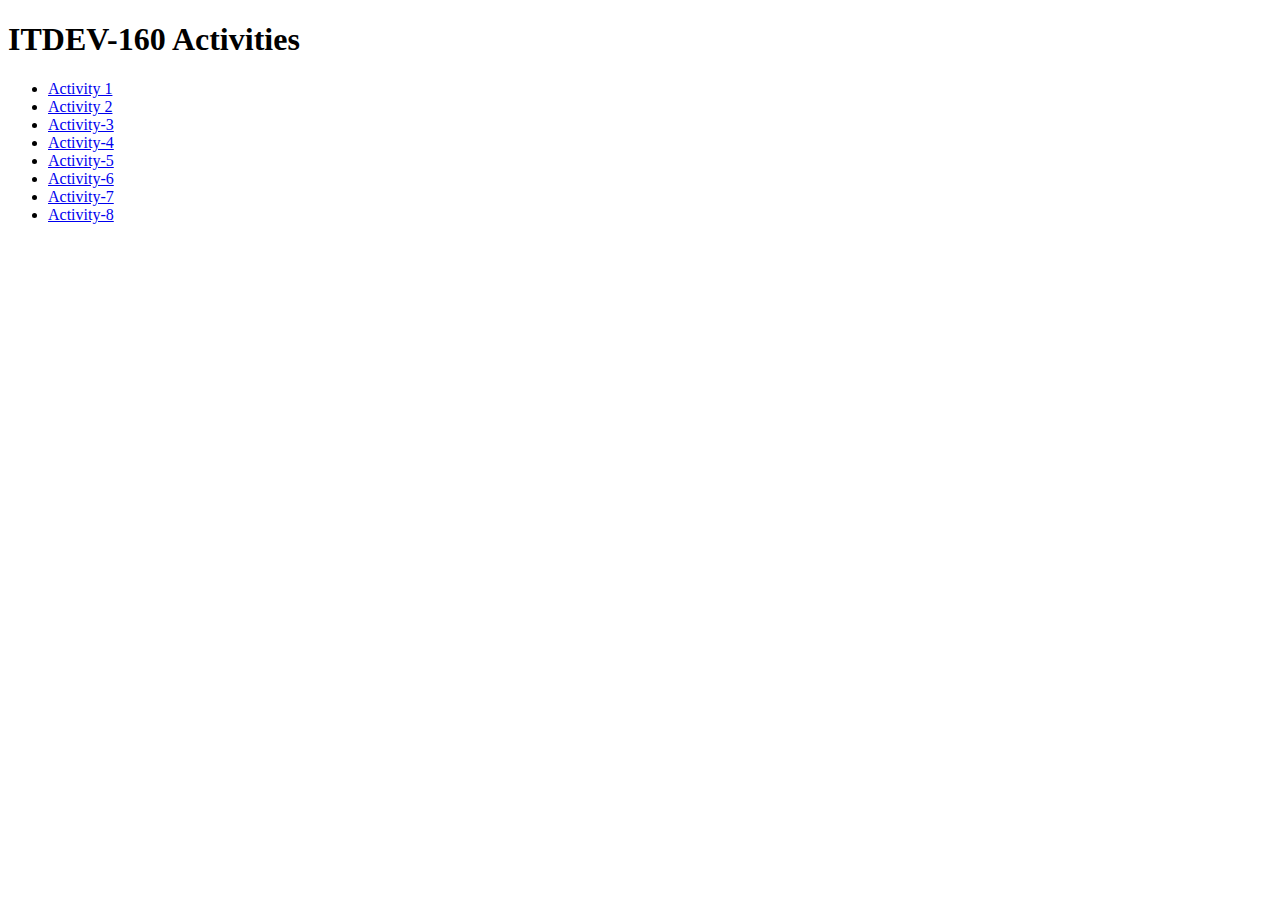
<file: index.html>
<!DOCTYPE html>
<html lang="en">
    <head>
        <meta charset="UTF-8">
        <meta name="viewport" content="width=deivce-width, initial-scale=1.0">
        <title>ITDEV-160 Activities</title>
    </head>
    <body>
        <h1>ITDEV-160 Activities</h1>
        <ul>
            <li><a href="activity-1/index.html">Activity 1</a></li>
            <li><a href="activity-2/index.html">Activity 2</a></li>
            <li><a href="activity-3/index.html">Activity-3</a></li>
            <li><a href="activity-4/index.html">Activity-4</a></li>
            <li><a href="activity-5/index.html">Activity-5</a></li>
            <li><a href="activity-6/index.html">Activity-6</a></li>
            <li><a href="activity-7/index.html">Activity-7</a></li>
            <li><a href="activity-8/index.html">Activity-8</a></li>
        </ul>
    </body>
</html>
</file>
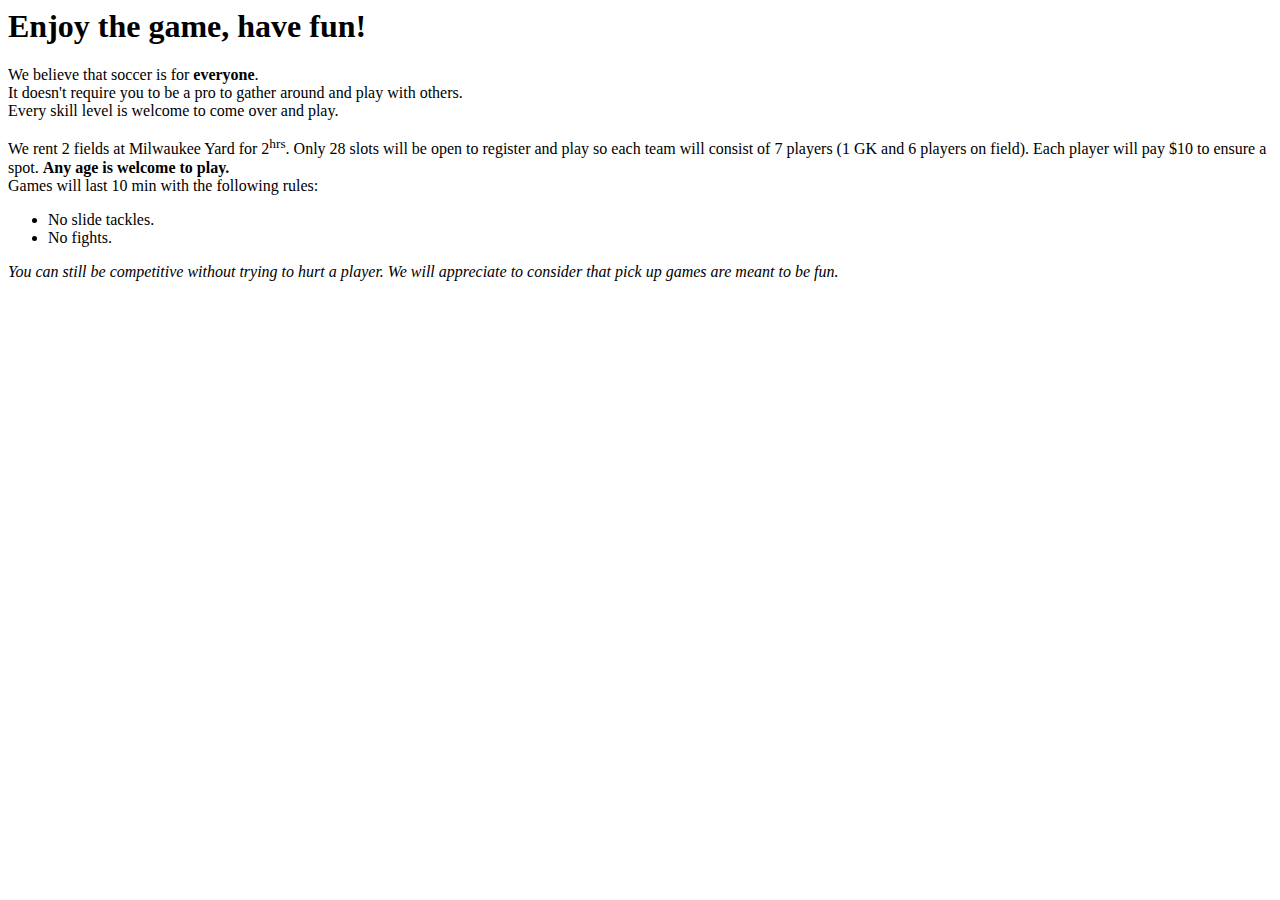
<file: activity-1/index.html>
<html>
    <head>
        <meta charset="utf-8">
        <meta name="viewport" content="width=device-width, initial-scale=1">
        <title>Pick Up Soccer</title>
    </head>
    <body>
        <h1>Enjoy the game, have fun!</h1>
        <p>We believe that soccer is for <strong>everyone</strong>.<br/>
        It doesn't require you to be a pro to gather around and play with others.<br/>
        Every skill level is welcome to come over and play.</p>

        <p>We rent 2 fields at Milwaukee Yard for 2<sup>hrs</sup>. Only 28 slots will be open to register
         and play so each team will consist of 7 players (1 GK and 6 players on field). Each player will
         pay $10 to ensure a spot. <strong>Any age is welcome to play.</strong><br/>
        Games will last 10 min with the following rules:</p>
        <ul>
            <li>
                No slide tackles.
            </li>
            <li>
                No fights. 
            </li>
        </ul>
        <P><em>You can still be competitive without trying to hurt a player.
            We will appreciate to consider
            that pick up games are meant to be fun.</em></P>

    </body>
</html>
</file>
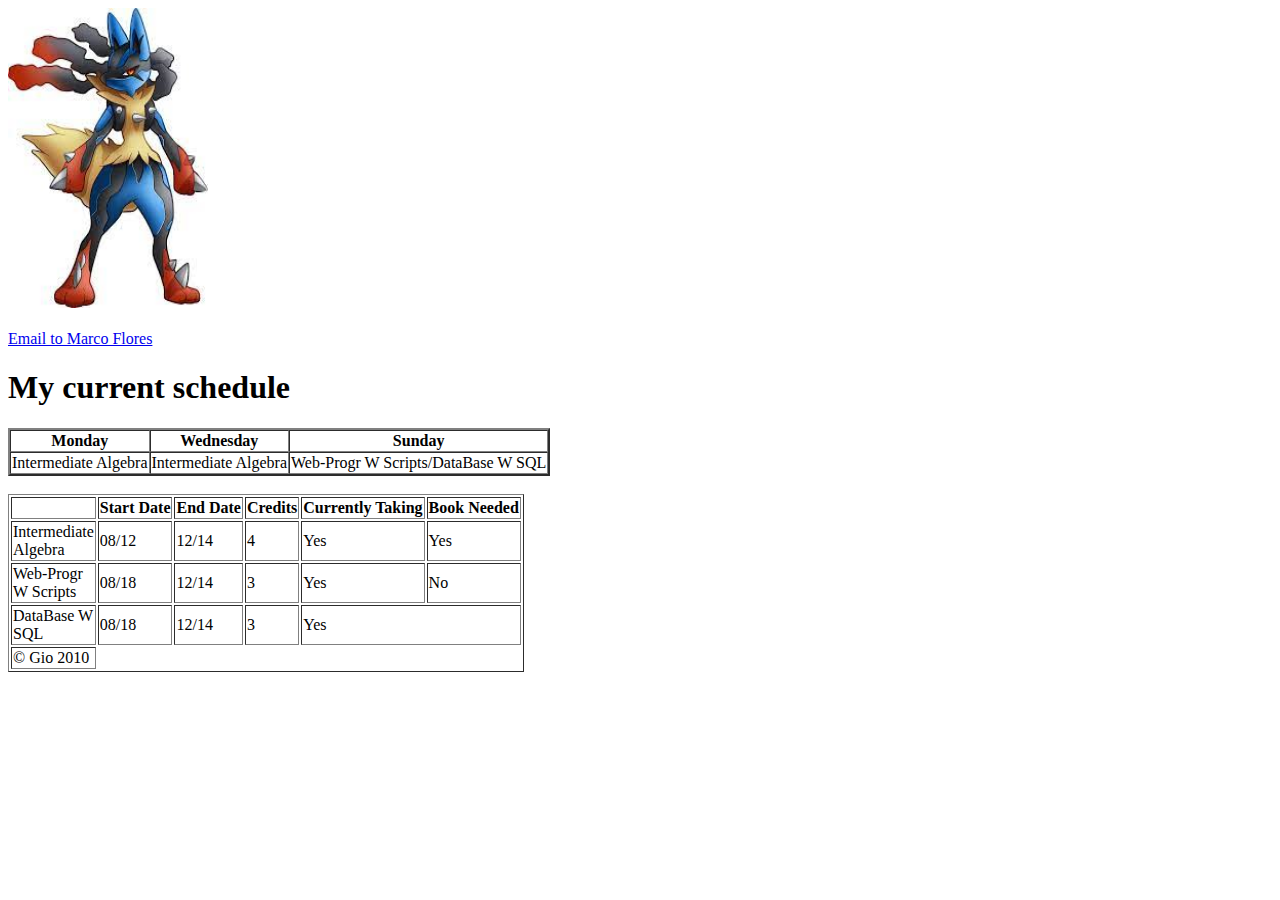
<file: activity-2/index.html>
<!DOCTYPE html>
<html lang="en">
    <head>
        <meta charset="UTF-8">
        <meta name="viewport" content="width=deivce-width, initial-scale=1.0">
        <title>Activity 2</title>
    </head>
    <body>
        <img src="images/Lucario.jpg" alt="pokemon Lucario" width="200" height="300">
        <br>
        <br>
        <a href="mailto: florem88@gmatc.matc.edu">Email to Marco Flores</a>
        <br>

        <h1>My current schedule</h1>

        <table id="sample-table" border="2" cellspacing="0">
            <tr>
                <th>Monday</th>
                <th>Wednesday</th>
                <th>Sunday</th>
            </tr>
            <tr>
                <td>Intermediate Algebra</td>
                <td>Intermediate Algebra</td>
                <td>Web-Progr W Scripts/DataBase W SQL</td>
            </tr>
        </table>
        <br>
        <table id="complex-table" border="1" cellspacing="2">
            <thead>
                <tr>
                 <th width="60"></th>
                 <th scope="col">Start Date</th>
                 <th scope="col">End Date</th>
                 <th scope="col">Credits</th>
                 <th scope="col">Currently Taking</th>
                 <th scope="col">Book Needed</th>
                </tr>
            </thead>
            <tbody>
                <tr>
                    <td>Intermediate Algebra</td>
                    <td>08/12</td>
                    <td>12/14</td>
                    <td>4</td>
                    <td>Yes</td>
                    <td>Yes</td>
                </tr>
                <tr>
                    <td>Web-Progr W Scripts</td>
                    <td>08/18</td>
                    <td>12/14</td>
                    <td>3</td>
                    <td>Yes</td>
                    <td>No</td>
                </tr>
                <tr>
                    <td>DataBase W SQL</td>
                    <td>08/18</td>
                    <td>12/14</td>
                    <td>3</td>
                    <td colspan="2">Yes</td>
                </tr>
            </tbody>
            <tfoot>
                <td>&copy; Gio 2010</td>
            </tfoot>
        </table>
    </body>

</html>
</file>
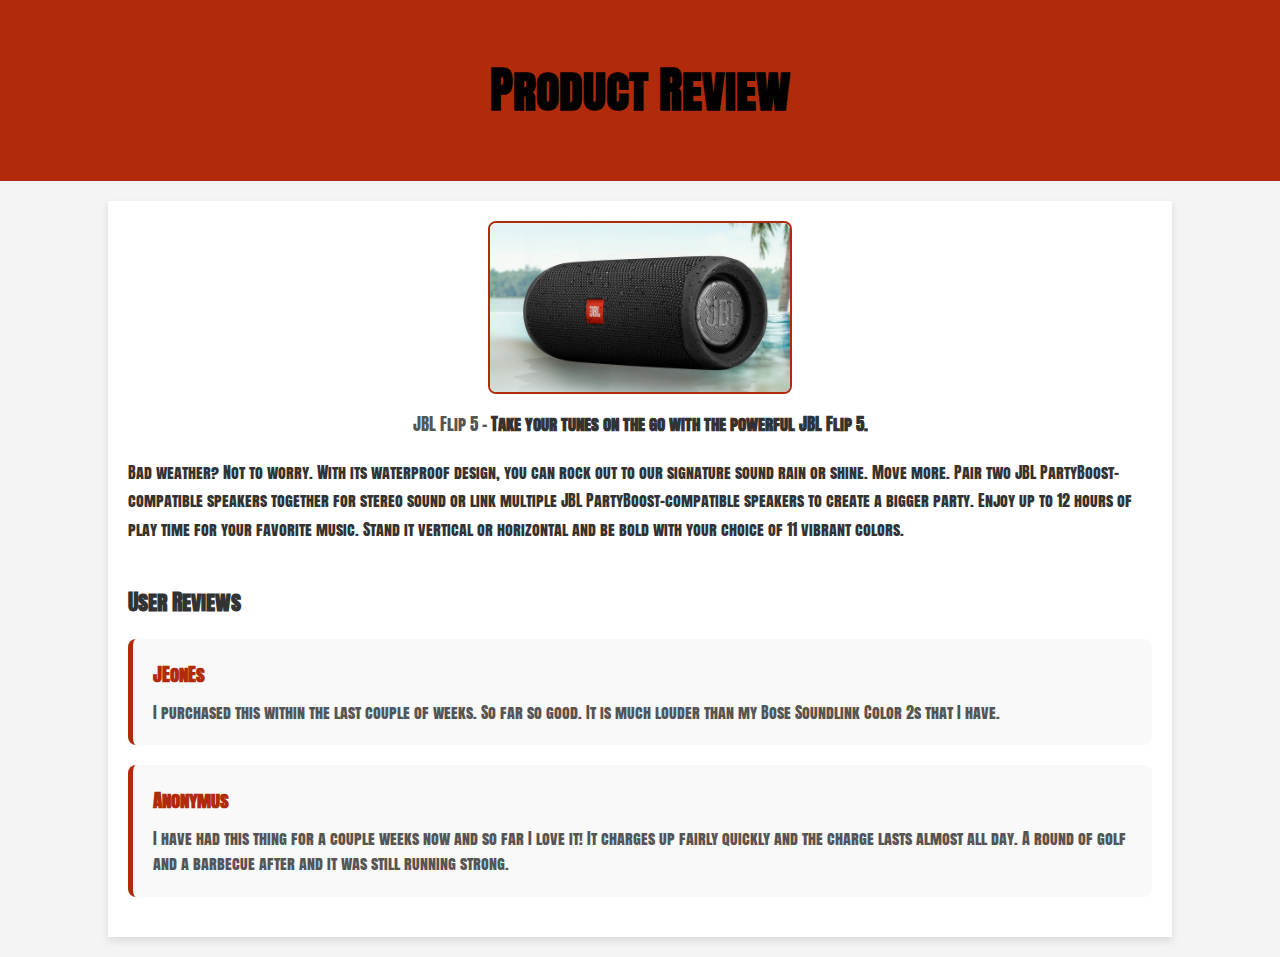
<file: activity-3/index.html>
<!DOCTYPE html>
<html>
    <head>
        <meta charset="utf-8">
        <meta name="viewport" content="width=device-width, initial-scale=1">
        <title>Product Review</title>
        <link rel="stylesheet" type="text/css" href="css/master.css">
        <link rel="stylesheet" type="text/css" href="https://fonts.googleapis.com/css2?family=Anton+SC&display=swap">
    </head>
    <body>
       <header>
        <h1>Product Review</h1>
       </header>
       <main>
        <figure>
            <img src="images/jblspeaker.jpg" alt="JBL Flip 5 Portable Speaker">
            <figcaption>
               JBL Flip 5 - <span>Take your tunes on the go with the powerful JBL Flip 5.</span>
            </figcaption>
        </figure>
        <p id="productDescription">
            Bad weather? Not to worry. With its waterproof design, you can rock out to our signature
             sound rain or shine. Move more. Pair two JBL PartyBoost-compatible speakers together for 
             stereo sound or link multiple JBL PartyBoost-compatible speakers to create a bigger party. 
             Enjoy up to 12 hours of play time for your favorite music. Stand it vertical or horizontal 
             and be bold with your choice of 11 vibrant colors.
        </p>

        <h2>User Reviews</h2>
        <div class="review">
            <h3>jEonEs</h3>
            <p>I purchased this within the last couple of weeks. So far so good. It is much louder than 
                my Bose Soundlink Color 2s that I have.
            </p>
        </div>
        <div class="review">
            <h3>Anonymus</h3>
            <p>I have had this thing for a couple weeks now and so far I love it! It charges up fairly quickly
                 and the charge lasts almost all day. A round of golf and a barbecue after and it was still running strong.
            </p>
        </div>
       </main>
       <footer>

       </footer>
    </body>
</html>
</file>
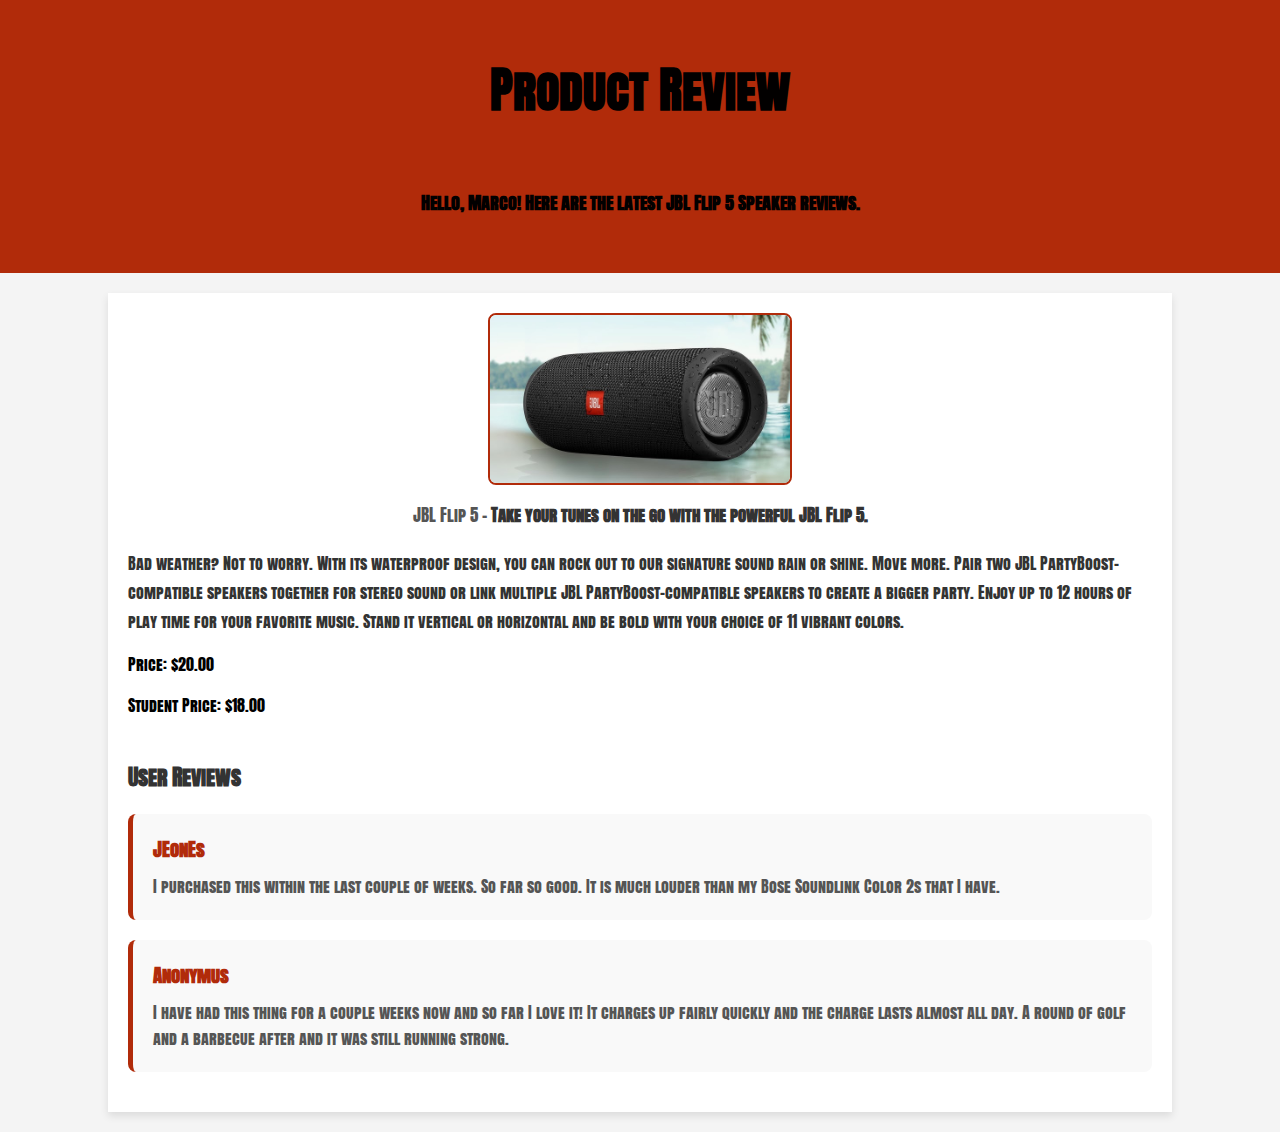
<file: activity-4/index.html>
<!DOCTYPE html>
<html>
    <head>
        <meta charset="utf-8">
        <meta name="viewport" content="width=device-width, initial-scale=1">
        <title>Product Review</title>
        <link rel="stylesheet" type="text/css" href="css/master.css">
        <link rel="stylesheet" type="text/css" href="https://fonts.googleapis.com/css2?family=Anton+SC&display=swap">
    </head>
    <body>
       <header>
        <h1>Product Review</h1>
        <h2 id="greeting"></h2>
       </header>
       <main>
        <figure>
            <img src="images/jblspeaker.jpg" alt="JBL Flip 5 Portable Speaker">
            <figcaption>
               JBL Flip 5 - <span>Take your tunes on the go with the powerful JBL Flip 5.</span>
            </figcaption>
        </figure>
        <p id="productDescription">
            Bad weather? Not to worry. With its waterproof design, you can rock out to our signature
             sound rain or shine. Move more. Pair two JBL PartyBoost-compatible speakers together for 
             stereo sound or link multiple JBL PartyBoost-compatible speakers to create a bigger party. 
             Enjoy up to 12 hours of play time for your favorite music. Stand it vertical or horizontal 
             and be bold with your choice of 11 vibrant colors.
        </p>
        <p>Price: $<span id="price"></span></p>
        <p>Student Price: $<span id="student-price"></span></p>

        <h2>User Reviews</h2>
        <div class="review">
            <h3>jEonEs</h3>
            <p>I purchased this within the last couple of weeks. So far so good. It is much louder than 
                my Bose Soundlink Color 2s that I have.
            </p>
        </div>
        <div class="review">
            <h3>Anonymus</h3>
            <p>I have had this thing for a couple weeks now and so far I love it! It charges up fairly quickly
                 and the charge lasts almost all day. A round of golf and a barbecue after and it was still running strong.
            </p>
        </div>
       </main>
       <footer>

       </footer>
       <script src="js/script.js"></script>
    </body>
</html>
</file>
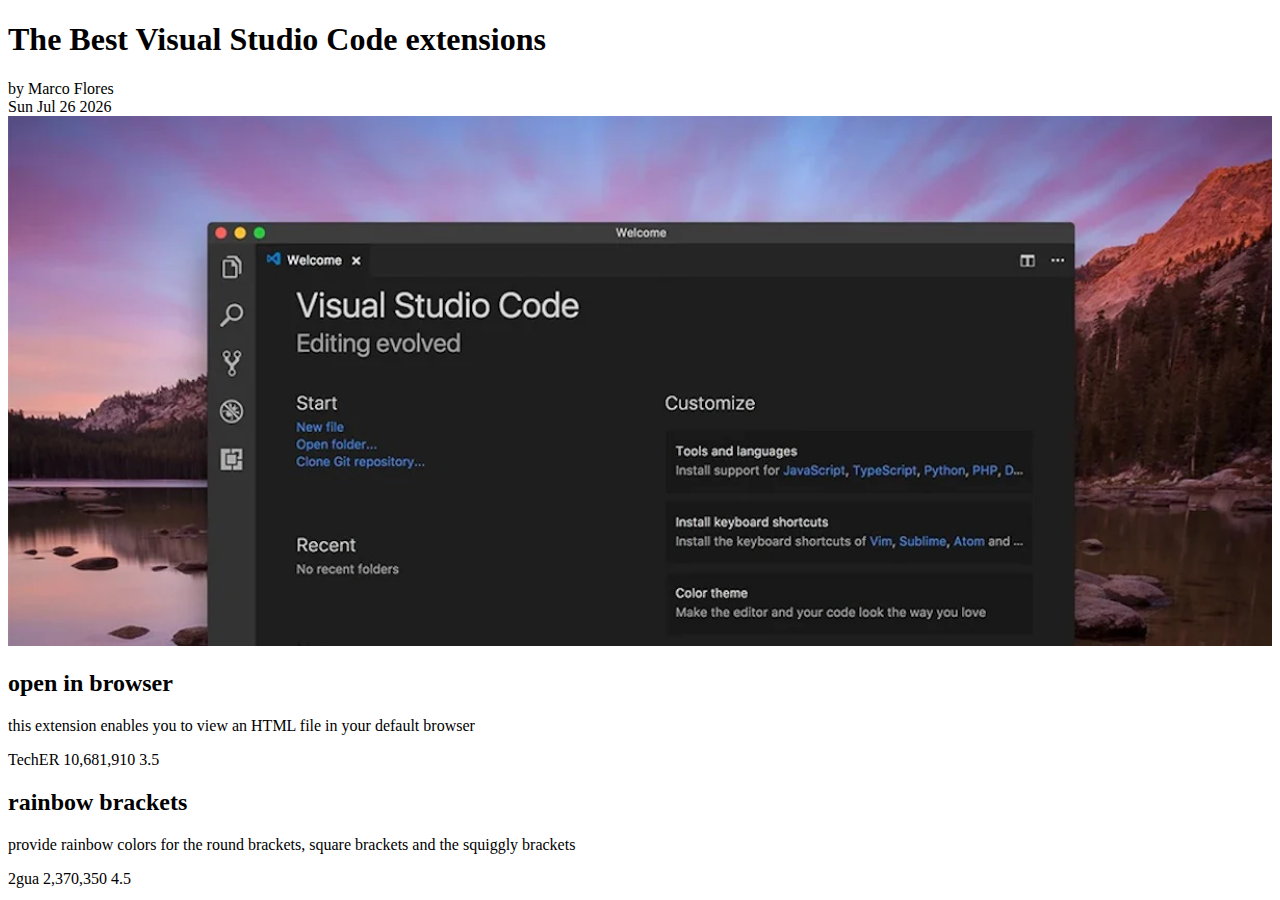
<file: activity-5/index.html>
<!DOCTYPE html>
<html lang="en">
<head>
    <meta charset="UTF-8">
    <meta name="viewport" content="width=device-width, initial-scale=1.0">
    <title>The Best Visual Studio Code extensions</title>
    <link rel="stylesheet" href="css/master.css">
    <link rel="stylesheet" type="text/css" href="https://fonts.googleapis.com/css2?family=Baskervville+SC&display=swap">
</head>
<body>
    <header>
        <h1>The Best Visual Studio Code extensions</h1>
        <div id="credits">
            <div id="author">
                by Marco Flores
            </div>
            <div id="date">

            </div>
        </div>
        <img id="header-images" src="images/vstudio.webp" alt="header image">
    </header>
    <main>
        <div class="package-container">
          <header>
            <h2 id="p1-name"></h2>
          </header>
          <section>
            <p id="p1-description"></p>
          </section>
          <footer>
            <span id="p1-author"></span>
            <span id="p1-downloads"></span>
            <span id="p1-stars"></span>
          </footer>
        </div>
        <div class="package-container">
            <header>
              <h2 id="p2-name"></h2>
            </header>
            <section>
              <p id="p2-description"></p>
            </section>
            <footer>
              <span id="p2-author"></span>
              <span id="p2-downloads"></span>
              <span id="p2-stars"></span>
            </footer>
          </div>
    </main>

     <script src="js/script.js" charset="UTF-8"></script>
</body>
</html>
</file>
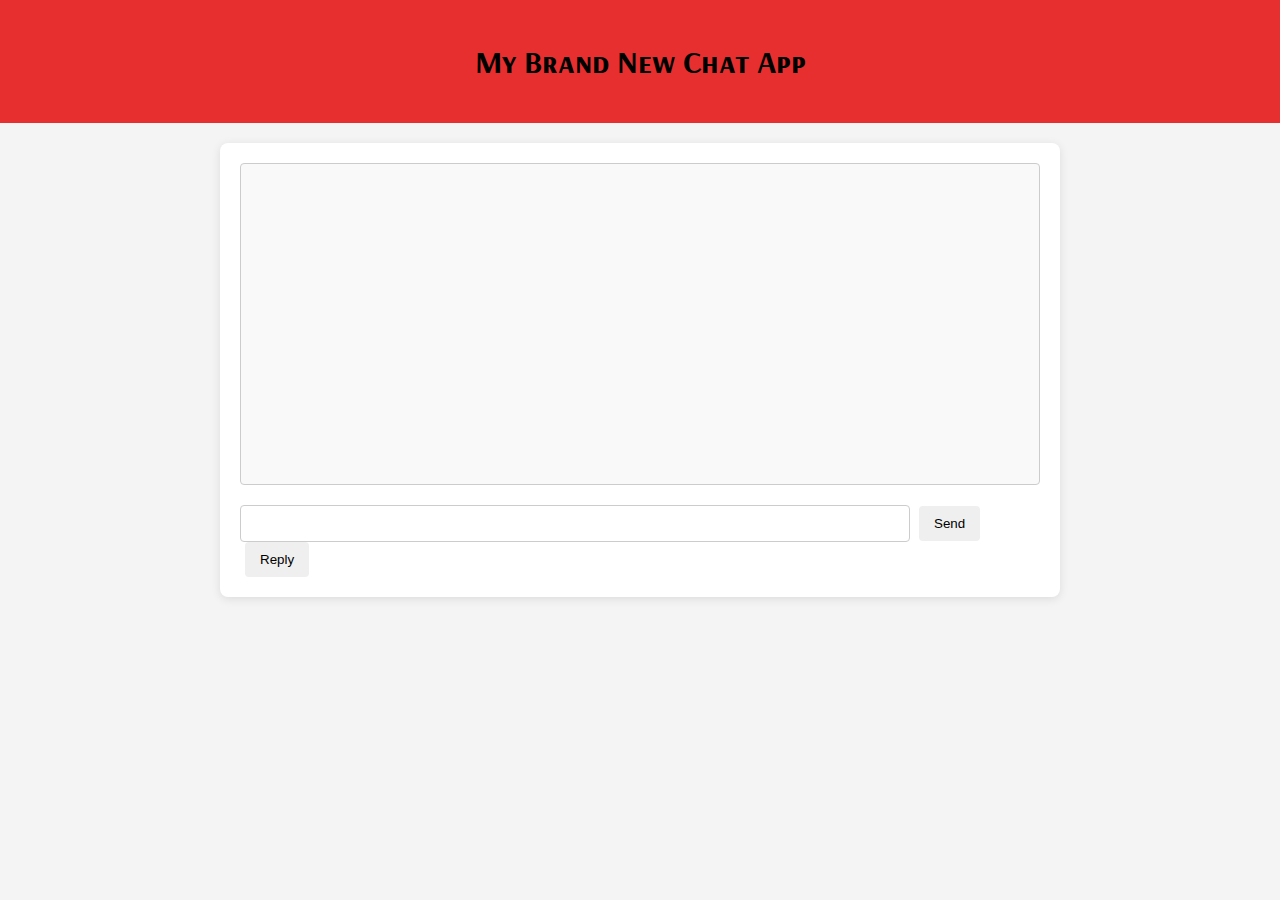
<file: activity-6/index.html>
<!DOCTYPE html>
<html lang="en">
<head>
    <meta charset="UTF-8">
    <meta name="viewport" content="width=device-width, initial-scale=1.0">
    <title>My Brand New Chat App</title>
    <link rel="stylesheet" href="https://fonts.googleapis.com/css2?family=Arsenal+SC:ital,wght@0,400;0,700;1,400;1,700&family=Baskervville+SC&display=swap">
    <link rel="stylesheet" href="css/style.css">
</head>
<body>
    <header>
        <h1>My Brand New Chat App</h1>
    </header>
    <main>
        <section id="message-container" class="messages"></section>
        <section>
            <input type="text" id="message-input">
            <button type="button" id="send-button">Send</button>
            <button type="button" id="reply-button">Reply</button>
        </section>
    </main>
    <script src="js/script.js" charset="UTF-8"></script>
</body>
</html>
</file>
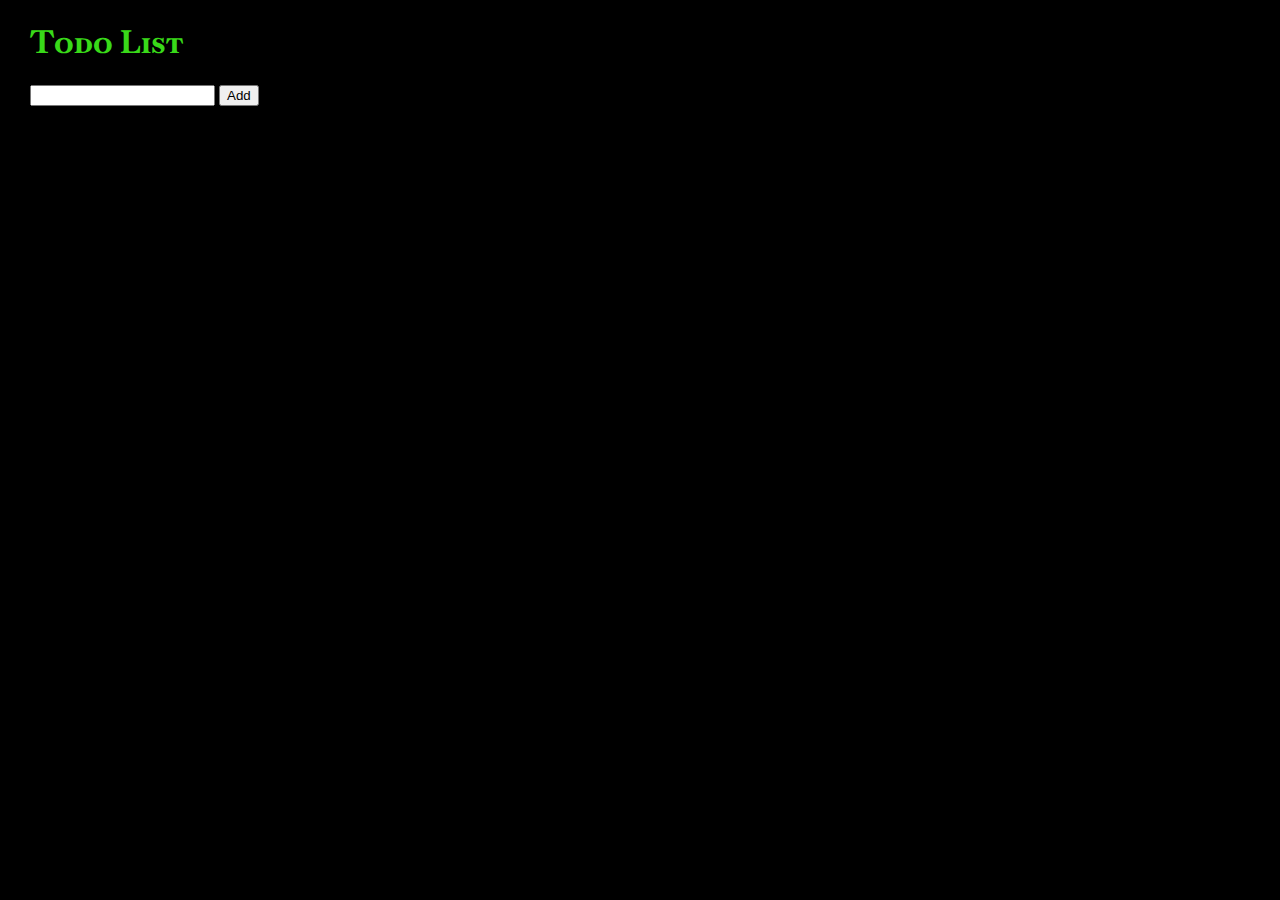
<file: activity-7/index.html>
<!DOCTYPE html>
<html lang="en">
<head>
    <meta charset="UTF-8">
    <meta name="viewport" content="width=device-width, initial-scale=1.0">
    <title>Document</title>
    <link rel="stylesheet" href="css/style.css">
    <link rel="stylesheet" href="https://fonts.googleapis.com/css2?family=Arsenal+SC:ital,wght@0,400;0,700;1,400;1,700&family=Baskervville+SC&display=swap">
</head>
<body>
    <header>
        <h1>Todo List</h1>
    </header>
    <main>
        <section>
            <input type="text" id="input-task">
            <button type="button" id="add-task">Add</button>
            <p id="alert-message"></p>
        </section>
        <section id="todo-list-container">
            <ol id="active-list">

            </ol>
            <ul id="completed-list">

            </ul>
        </section>
    </main>
 <script src="js/script.js" charset="UTF-8"></script>   
</body>
</html>
</file>
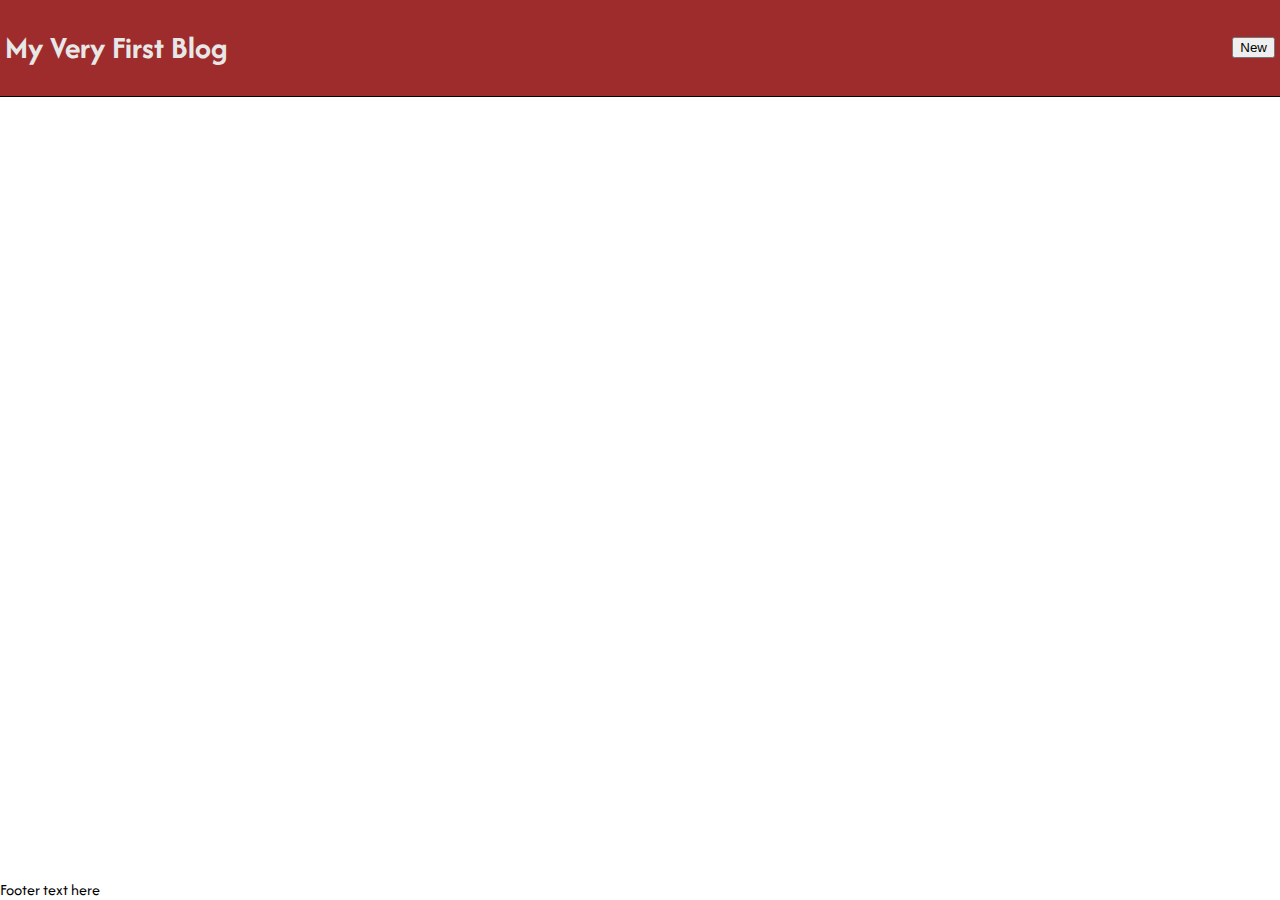
<file: activity-8/index.html>
<!DOCTYPE html>
<html lang="en">
<head>
    <meta charset="UTF-8">
    <meta name="viewport" content="width=device-width, initial-scale=1.0">
    <title>My Very First Blog</title>
    <link rel="stylesheet" href="css/style.css">
    <link rel="stylesheet" href="https://fonts.googleapis.com/css2?family=Afacad+Flux:wght@100..1000&family=Arsenal+SC:ital,wght@0,400;0,700;1,400;1,700&family=Baskervville+SC&display=swap">
</head>
<body>
    <header>
        <h1 class="header-title">My Very First Blog</h1>
        <div class="header-menu">
          <button id="new-button">New</button>
        </div>
    </header>
    <main>
        <section id="display-content"></section>
    </main>
    <footer>
        Footer text here
    </footer>
    
    <div class="modal" id="modal-dialog">
        <section>
            <h2>Title</h2>
            <input type="text" id="edit-title-text">
            <span id="edit-title-message"></span>
        </section>
        <section>
            <h2>Content</h2>
            <textarea name="edit-content-text" id="edit-content-text" cols="80" rows="8"></textarea>
            <span id="edit-content-message"></span>
        </section>
        <footer>
            <button id="cancel-button">Cancel</button>
            <button id="save-button">Save</button>
        </footer>
    </div>
    <div id="modal-backdrop"></div>
    <script src="js/script.js"></script>
</body>
</html>
</file>
<file: activity-3/css/master.css>
body {
    font-family: "Anton SC", sans-serif;
    line-height: 1.6;
    margin: 0;
    padding: 0;
    background-color: #f4f4f4;
}


header {
    background-color: #b12b0a;
    color: #020000;
    padding: 20px 0;
    text-align: center;
    font-size: 24px;
}


main {
    width: 80%;
    margin: 20px auto;
    background-color: #fff;
    padding: 20px;
    box-shadow: 0 4px 8px rgba(0, 0, 0, 0.1);
}


figure {
    margin: 0;
    text-align: center;
}

figure img {
    width: 300px;
    height: auto;
    border-radius: 8px;
    border: 2px solid #b12b0a;
}

figcaption {
    font-size: 17px;
    color: #555;
    margin-top: 10px;
}

figcaption span {
    font-weight: bold;
    color: #333;
}


#productDescription {
    margin-top: 20px;
    font-size: 16px;
    color: #333;
    line-height: 1.8;
}


h2 {
    margin-top: 40px;
    font-size: 22px;
    color: #333;
}


.review {
    background-color: #f9f9f9;
    border-left: 5px solid #b12b0a;
    margin: 20px 0;
    padding: 20px;
    border-radius: 8px;
}


.review h3 {
    font-size: 19px;
    color: #b12b0a;
    margin: 0 0 10px;
    text-transform: capitalize;
}


.review p {
    font-size: 16px;
    color: #555;
    margin: 0;
}


a {
    color: #4CAF50;
    text-decoration: none;
}

a:hover {
    text-decoration: underline;
}
</file>
<file: activity-4/css/master.css>
body {
    font-family: "Anton SC", sans-serif;
    line-height: 1.6;
    margin: 0;
    padding: 0;
    background-color: #f4f4f4;
}


header {
    background-color: #b12b0a;
    color: #020000;
    padding: 20px 0;
    text-align: center;
    font-size: 24px;
}


main {
    width: 80%;
    margin: 20px auto;
    background-color: #fff;
    padding: 20px;
    box-shadow: 0 4px 8px rgba(0, 0, 0, 0.1);
}


figure {
    margin: 0;
    text-align: center;
}

figure img {
    width: 300px;
    height: auto;
    border-radius: 8px;
    border: 2px solid #b12b0a;
}

figcaption {
    font-size: 17px;
    color: #555;
    margin-top: 10px;
}

figcaption span {
    font-weight: bold;
    color: #333;
}


#productDescription {
    margin-top: 20px;
    font-size: 16px;
    color: #333;
    line-height: 1.8;
}


h2 {
    margin-top: 40px;
    font-size: 22px;
    color: #333;
}

#greeting  {
    color: #020000;
    padding: 20px 0;
    text-align: center;
    font-size: 18px;
}


.review {
    background-color: #f9f9f9;
    border-left: 5px solid #b12b0a;
    margin: 20px 0;
    padding: 20px;
    border-radius: 8px;
}


.review h3 {
    font-size: 19px;
    color: #b12b0a;
    margin: 0 0 10px;
    text-transform: capitalize;
}


.review p {
    font-size: 16px;
    color: #555;
    margin: 0;
}


a {
    color: #4CAF50;
    text-decoration: none;
}

a:hover {
    text-decoration: underline;
}
</file>
<file: activity-5/css/master.css>
body {
    font-family: "Baskervville SC" serif;
    margin: auto 30 px;
}

#header-images {
    width: 100%;
}
</file>
<file: activity-6/css/style.css>
body {
    font-family: "Arsenal SC", sans-serif;  
    background-color: #f4f4f4;       
    margin: 0;                       
    padding: 0;                      
}

header {
    background-color: #e82f2f;      
    padding: 20px;                  
    text-align: center;              
}


main {
    max-width: 800px;                
    margin: 20px auto;               
    padding: 20px;                   
    background-color: white;         
    border-radius: 8px;              
    box-shadow: 0 2px 10px rgba(0, 0, 0, 0.1); 
}


#message-container {
    height: 300px;                   
    overflow-y: auto;                
    margin-bottom: 20px;             
    padding: 10px;                   
    border: 1px solid #ccc;          
    border-radius: 4px;              
    background-color: #f9f9f9;       
}


.out-message {
    background-color: #d1e7dd;      
    padding: 10px;                   
    margin: 5px 0;                   
    border-radius: 5px;              
    text-align: right;                
}

.in-message {
    background-color: #cfe2ff;      
    padding: 10px;                   
    margin: 5px 0;                  
    border-radius: 5px;              
    text-align: left;                 
}

.unknown-message {
    background-color: #ffeeba;       
    padding: 10px;                  
    margin: 5px 0;                   
    border-radius: 5px;              
}


input[type="text"] {
    width: calc(100% - 130px);       
    padding: 10px;                   
    border: 1px solid #ccc;          
    border-radius: 4px;              
    box-sizing: border-box;           
}

button {
    padding: 10px 15px;             
    border: none;                    
    border-radius: 4px;             
    cursor: pointer;                  
    margin-left: 5px;                
}

button:hover {
    background-color: #e82f2f;       
    color: white;                     
}
</file>
<file: activity-7/css/style.css>
body {
    font-family: "Baskervville SC", Tahoma, Verdana, sans-serif;
    margin: auto 30px;
    color:rgb(57, 217, 25);
    background-color: black;
}

ul {
    margin: 0;
}

li{
    padding: 5px;
}

#todo-list-container {
    margin-top: 2opx;
}

#completed-list {
    list-style-type: none;
}

#completed-list li {
    text-decoration: line-through;
}
</file>
<file: activity-8/css/style.css>
body {
    display: flex;
    flex-direction: column;
    min-height: 100vh;
    font-family: "Afacad Flux", 'Arial Narrow', Arial, sans-serif;
    color: black;
    margin: 0;
}

header {
    display: flex;
    padding: 5px;
    background-color: #9e2c2c;
    color: rgb(231, 231, 231);
    border-bottom: solid 1px #000;
}

header .header-title {
    display: inline-block;
}

header .header-menu {
    flex-grow: 1;
    display: flex;
    align-items: center;
    justify-content: flex-end;
    color: rgb(244, 244, 244);
    font-size: smaller;
}

main {
    flex: 1;
}

main #display-content {
    padding: 20px;
}

#modal-backdrop {
    display: none;
    position: absolute;
    height: 100vh;
    width: 100vw;
    background-color: rgba(0, 0, 0, 0.75);
}

#modal-backdrop.visible {
    display: block;
}

.modal {
    display: none;
    position: absolute;
    padding: 10px;
    border: solid 1px #555;
    background-color: #9e2c2c;
    z-index: 99999;
    width: 300px;
    height: 300px;
    top: 50%;
    left: 50%;
    transform: translate(-50%, -50%);
}

.modal.visible {
    display: block;
}

.modal-content {
    width: 300px;
    height: 300px;
}

#edit-title {
    width: 300px;
}

#edit-content-text {
    width: 100%;
    box-sizing: border-box;
}
</file>
